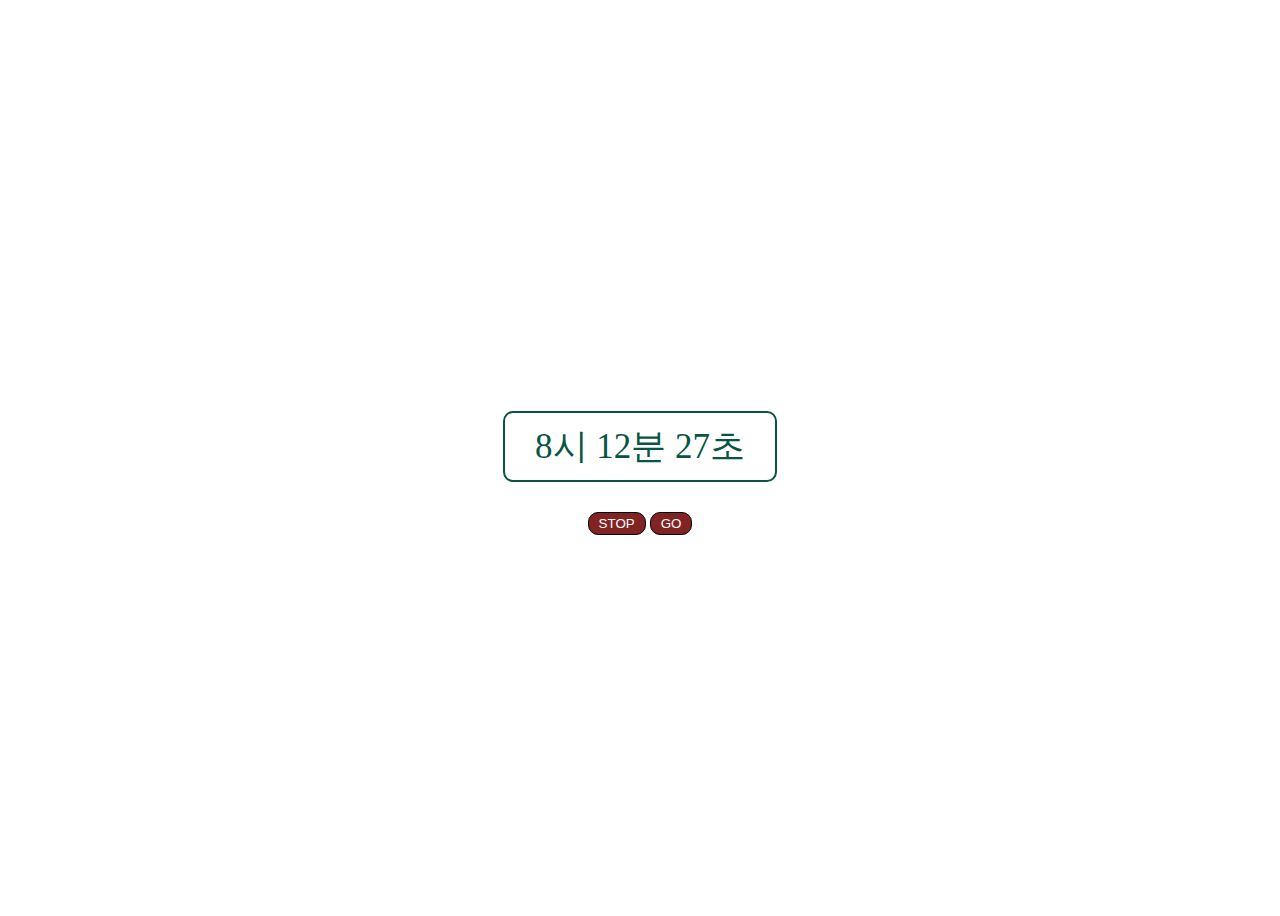
<file: DigitalClock/index.html>
<!DOCTYPE html>
<html lang="en">
  <head>
    <meta charset="UTF-8" />
    <meta name="viewport" content="width=device-width, initial-scale=1.0" />
    <title>Digital Clock</title>
    <link rel="stylesheet" href="style.css" />
    <link
      href="https://cdn.jsdelivr.net/npm/bootstrap@5.3.2/dist/css/bootstrap.min.css"
      rel="stylesheet"
      integrity="sha384-T3c6CoIi6uLrA9TneNEoa7RxnatzjcDSCmG1MXxSR1GAsXEV/Dwwykc2MPK8M2HN"
      crossorigin="anonymous"
    />
  </head>
  <body>
    <div class="container">
      <div class="display-clock">
        <div id="time"></div>
      </div>
      <div>
        <button id="stop">STOP</button>
        <button id="go">GO</button>
      </div>
    </div>

    <script src="script.js"></script>
    <script
      src="https://cdn.jsdelivr.net/npm/bootstrap@5.3.2/dist/js/bootstrap.bundle.min.js"
      integrity="sha384-C6RzsynM9kWDrMNeT87bh95OGNyZPhcTNXj1NW7RuBCsyN/o0jlpcV8Qyq46cDfL"
      crossorigin="anonymous"
    ></script>
  </body>
</html>
</file>
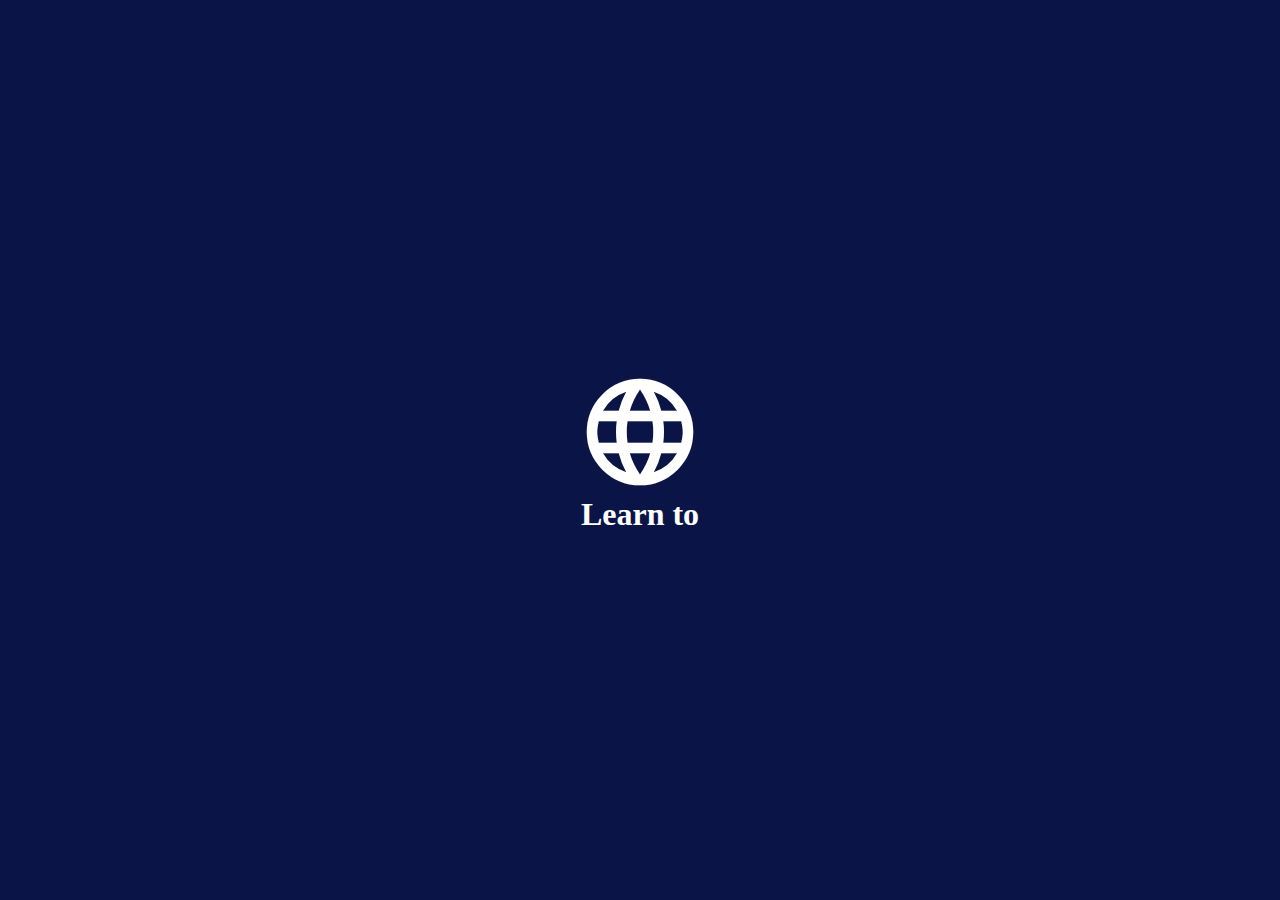
<file: TypingEffect/index.html>
<!DOCTYPE html>
<html lang="en">
  <head>
    <meta charset="UTF-8" />
    <meta name="viewport" content="width=device-width, initial-scale=1.0" />
    <title>Typing Effect</title>
    <link
      href="https://fonts.googleapis.com/icon?family=Material+Icons"
      rel="stylesheet"
    />
    <link rel="stylesheet" href="style.css" />
    <link
      href="https://cdn.jsdelivr.net/npm/bootstrap@5.3.0/dist/css/bootstrap.min.css"
      rel="stylesheet"
      integrity="sha384-9ndCyUaIbzAi2FUVXJi0CjmCapSmO7SnpJef0486qhLnuZ2cdeRhO02iuK6FUUVM"
      crossorigin="anonymous"
    />
  </head>
  <body>
    <div class="display-container">
      <span class="material-icons">language</span>
      <div class="title">
        <p id="dynamic" class="dynamic-text"></p>
      </div>
    </div>
    <script src="main.js"></script>
    <script
      src="https://cdn.jsdelivr.net/npm/bootstrap@5.3.0/dist/js/bootstrap.bundle.min.js"
      integrity="sha384-geWF76RCwLtnZ8qwWowPQNguL3RmwHVBC9FhGdlKrxdiJJigb/j/68SIy3Te4Bkz"
      crossorigin="anonymous"
    ></script>
  </body>
</html>
</file>
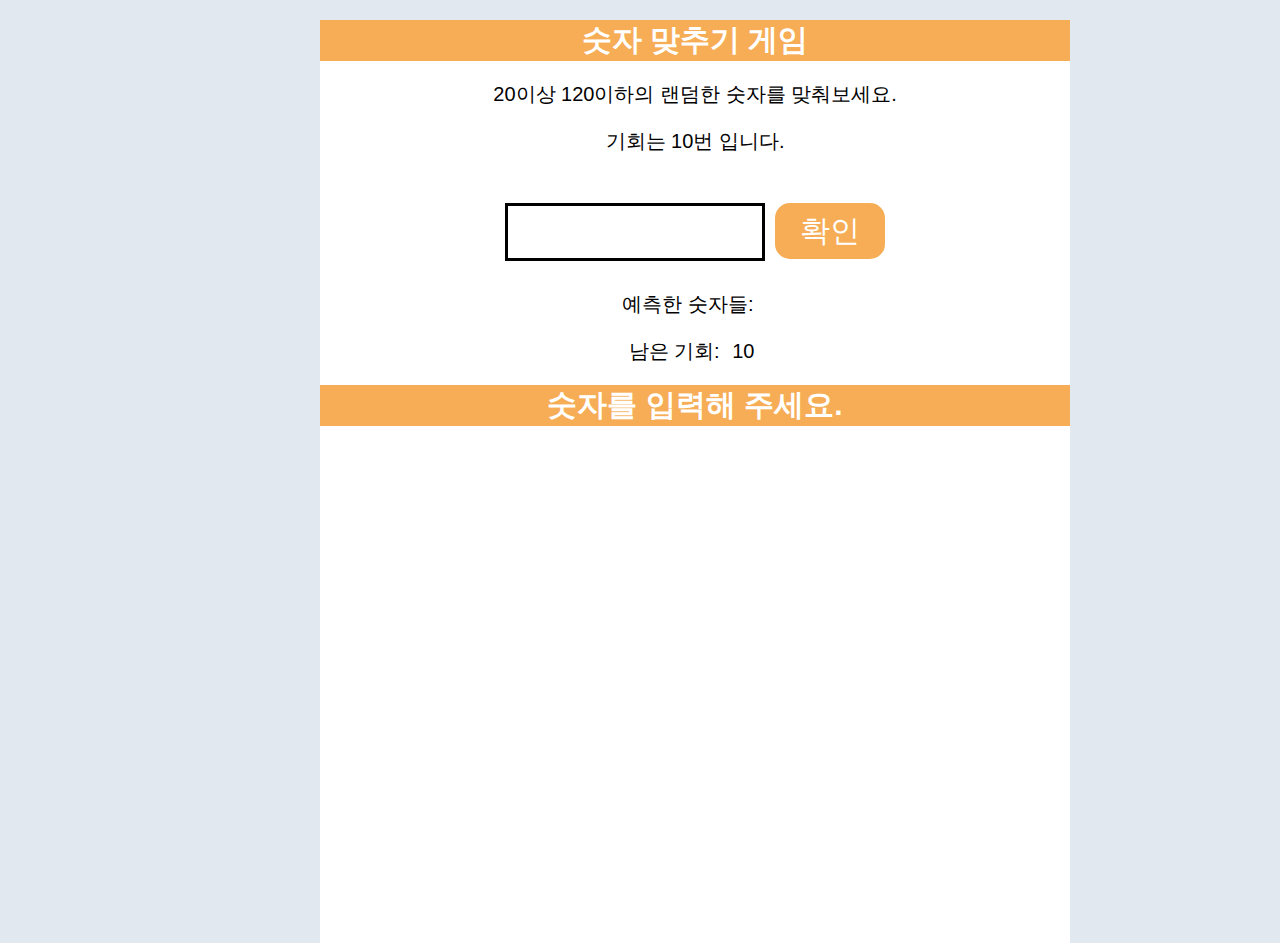
<file: NumGuessGame_Quiz/NumGuessGame_Quiz_question/index.html>
<!DOCTYPE html>
<html lang="en">
  <head>
    <meta charset="UTF-8" />
    <meta name="viewport" content="width=device-width, initial-scale=1.0" />
    <meta http-equiv="X-UA-Compatible" content="ie=edge" />
    <title>Number Guessing Game</title>
    <link rel="stylesheet" href="style.css" />
  </head>
  <body>
    <div id="container">
      <h1>숫자 맞추기 게임</h1>
      <p>20이상 120이하의 랜덤한 숫자를 맞춰보세요.</p>
      <p>기회는 10번 입니다.</p>
      <br />
      <div id="wrapper">
        <form class="form">
          <input type="text" id="guessField" class="guessField" />
          <button type="submit" id="submitButton" class="guessSubmit">
            확인
          </button>
        </form>
        <div class="resultParas">
          <p>예측한 숫자들: <span class="guesses"></span></p>
          <p>남은 기회: <span class="lastResult">10</span></p>
          <p class="guessingResult"></p>
        </div>
        <div class="circleArea">
          <div class="answerCircleArea"></div>
          <div class="guessCircleArea"></div>
        </div>
      </div>
    </div>
    <script src="app.js"></script>
  </body>
</html>
</file>
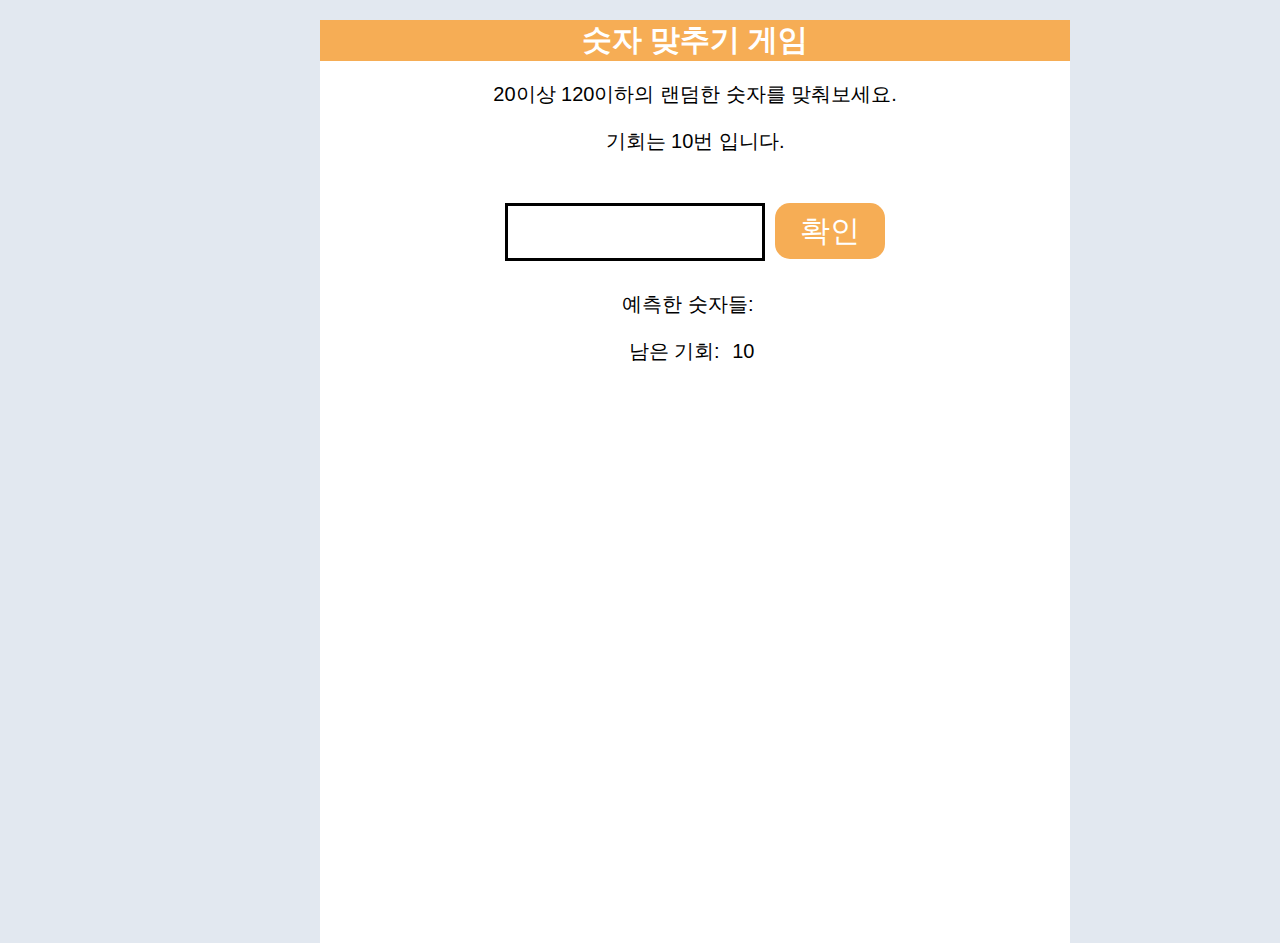
<file: NumGuessGame_Quiz/NumGuessGame_Quiz_solution/index.html>
<!-- 구현을 위한 거의 대부분의 코드는 app.js에 들어있으며, app.js만 수정하면 된다. -->

<!DOCTYPE html>
<html lang="en">
  <head>
    <meta charset="UTF-8" />
    <meta name="viewport" content="width=device-width, initial-scale=1.0" />
    <meta http-equiv="X-UA-Compatible" content="ie=edge" />
    <title>Number Guessing Game</title>
    <link rel="stylesheet" href="style.css" />
  </head>
  <body>
    <div id="container">
      <h1>숫자 맞추기 게임</h1>
      <p>20이상 120이하의 랜덤한 숫자를 맞춰보세요.</p>
      <p>기회는 10번 입니다.</p>
      <br />
      <div id="wrapper">
        <form class="form">
          <input type="text" id="guessField" class="guessField" />
          <button type="submit" id="submitButton" class="guessSubmit">
            확인
          </button>
        </form>
        <div class="resultParas">
          <p>예측한 숫자들: <span class="guesses"></span></p>
          <p>남은 기회: <span class="lastResult">10</span></p>
          <p class="guessingResult"></p>
        </div>
        <div class="circleArea">
          <div class="answerCircleArea"></div>
          <div class="guessCircleArea"></div>
        </div>
      </div>
    </div>
    <script src="app.js"></script>
  </body>
</html>
</file>
<file: DigitalClock/style.css>
.container {
  height: 100vh;
  display: flex;
  flex-direction: column;
  align-items: center;
  justify-content: center;
  background-image: url("https://images.unsplash.com/photo-1512389142860-9c449e58a543?q=80&w=2069&auto=format&fit=crop&ixlib=rb-4.0.3&ixid=M3wxMjA3fDB8MHxwaG90by1wYWdlfHx8fGVufDB8fHx8fA%3D%3D");
  background-position: center;
  background-size: cover;
}
.display-clock {
  color: rgb(8, 85, 68);
  border: 2px rgb(8, 85, 68) solid;
  font-size: 35px;
  padding: 10px 30px;
  margin: 30px;
  border-radius: 10px;
}
button {
  border: 0;
  background-color: transparent;
}
#stop {
  border: 1px solid black;
  border-radius: 10px;
  padding: 3px 10px;
  background-color: rgb(129, 35, 35);
  color: white;
}
#go {
  border: 1px solid black;
  border-radius: 10px;
  padding: 3px 10px;
  background-color: rgb(129, 35, 35);
  color: white;
}
</file>
<file: TypingEffect/style.css>
* {
  margin: 0;
  padding: 0;
}
.display-container {
  display: flex;
  flex-direction: column;
  align-items: center;
  justify-content: center;
  height: 100vh;
  background-color: rgb(11, 20, 70);
  color: white;
}
.material-icons {
  font-size: 8rem;
}

.title {
  text-align: center;
}
.dynamic-text {
  font-size: 2rem;
  font-weight: bold;
  margin: 0;
}
.sub-text {
  font-size: 1.5rem;
}
#dynamic {
  position: relative;
  display: inline;
}
#dynamic::after {
  height: 100%;
  width: 4px;
  content: "";
  position: absolute;
  top: 0px;
  right: -19px;
  background-color: white;
}
#dynamic.active::after {
  display: none;
}
</file>
<file: NumGuessGame_Quiz/NumGuessGame_Quiz_question/style.css>
html {
  font-family: sans-serif;
}

body {
  background-color: #e2e8f0;
  width: 50%;
  max-width: 750px;
  min-width: 480px;
  margin: auto;
}

#container {
  width: 750px;
  height: 900px;
  background-color: white;
}

.lastResult {
  color: black;
  padding: 7px;
}

.guesses {
  color: black;
  padding: 7px;
}

form {
  display: flex;
  margin: 10px 0;
}

#submitButton {
  width: 110px;
  height: 56px;
  color: #fff;
  background-color: #f6ad55;
  color: white;
  border-radius: 15px;
  font-size: 30px;
  border-style: none;
  margin-left: 10px;
}

#submitButton:hover {
  background-color: #e3e3e3;
}

#submitButton:disabled {
  background-color: #e2e8f0;
}

#guessField {
  color: #000;
  width: 250px;
  height: 50px;
  font-size: 30px;
  border-style: none;
  font-size: 45px;
  border: 3px solid black;
  text-align: center;
}

#guessField:disabled {
  background-color: #e2e8f0;
  border-color: #c1c0c0;
}

#guess {
  font-size: 30px;
  color: black;
}

#wrapper {
  display: flex;
  flex-direction: column;
  align-items: center;
  box-sizing: border-box;
  text-align: center;
  width: 750px;
  height: 750px;
  background-color: white;
  color: #fff;
  font-size: 25px;
  background-color: white;
}

h1 {
  width: 750px;
  background-color: #f6ad55;
  color: #fff;
  font-size: 30px;
  text-align: center;
}

#explanation {
  width: 750px;
  background: white;
}

p {
  color: black;
  font-size: 20px;
  text-align: center;
}

#newGame {
  cursor: pointer;
  font-size: 30px;
  text-align: center;
}

#newGame:hover {
  background-color: #e3e3e3;
}

.circleArea {
  width: 750px;
  height: 300px;
  margin-top: 20px;
  display: flex;
}

.answerCircleArea {
  width: 375px;
  display: flex;
  justify-content: center;
}

.guessCircleArea {
  width: 375px;
  display: flex;
  justify-content: center;
}

.circle {
  display: flex;
  justify-content: center;
  align-items: center;
  font-size: 15px;
  border-radius: 50%;
  transition: 0.5s;
}

#answerCircle {
  background-color: black;
}

#guessCircle {
  background-color: red;
}
</file>
<file: NumGuessGame_Quiz/NumGuessGame_Quiz_solution/style.css>
/* 구현을 위한 거의 대부분의 코드는 app.js에 들어있으며, app.js만 수정하면 된다. */

html {
  font-family: sans-serif;
}

body {
  background-color: #e2e8f0;
  width: 50%;
  max-width: 750px;
  min-width: 480px;
  margin: auto;
}

#container {
  width: 750px;
  height: 900px;
  background-color: white;
}

.lastResult {
  color: black;
  padding: 7px;
}

.guesses {
  color: black;
  padding: 7px;
}

form {
  display: flex;
  margin: 10px 0;
}

#submitButton {
  width: 110px;
  height: 56px;
  color: #fff;
  background-color: #f6ad55;
  color: white;
  border-radius: 15px;
  font-size: 30px;
  border-style: none;
  margin-left: 10px;
}

#submitButton:hover {
  background-color: #e3e3e3;
}

#submitButton:disabled {
  background-color: #e2e8f0;
}

#guessField {
  color: #000;
  width: 250px;
  height: 50px;
  font-size: 30px;
  border-style: none;
  font-size: 45px;
  border: 3px solid black;
  text-align: center;
}

#guessField:disabled {
  background-color: #e2e8f0;
  border-color: #c1c0c0;
}

#guess {
  font-size: 30px;
  color: black;
}

#wrapper {
  display: flex;
  flex-direction: column;
  align-items: center;
  box-sizing: border-box;
  text-align: center;
  width: 750px;
  height: 750px;
  background-color: white;
  color: #fff;
  font-size: 25px;
  background-color: white;
}

h1 {
  width: 750px;
  background-color: #f6ad55;
  color: #fff;
  font-size: 30px;
  text-align: center;
}

#explanation {
  width: 750px;
  background: white;
}

p {
  color: black;
  font-size: 20px;
  text-align: center;
}

#newGame {
  cursor: pointer;
  font-size: 30px;
  text-align: center;
}

#newGame:hover {
  background-color: #e3e3e3;
}

.circleArea {
  width: 750px;
  height: 300px;
  margin-top: 20px;
  display: flex;
}

.answerCircleArea {
  width: 375px;
  display: flex;
  justify-content: center;
}

.guessCircleArea {
  width: 375px;
  display: flex;
  justify-content: center;
}

.circle {
  display: flex;
  justify-content: center;
  align-items: center;
  font-size: 15px;
  border-radius: 50%;
  transition: 0.5s;
}

#answerCircle {
  background-color: black;
}

#guessCircle {
  background-color: red;
}
</file>
